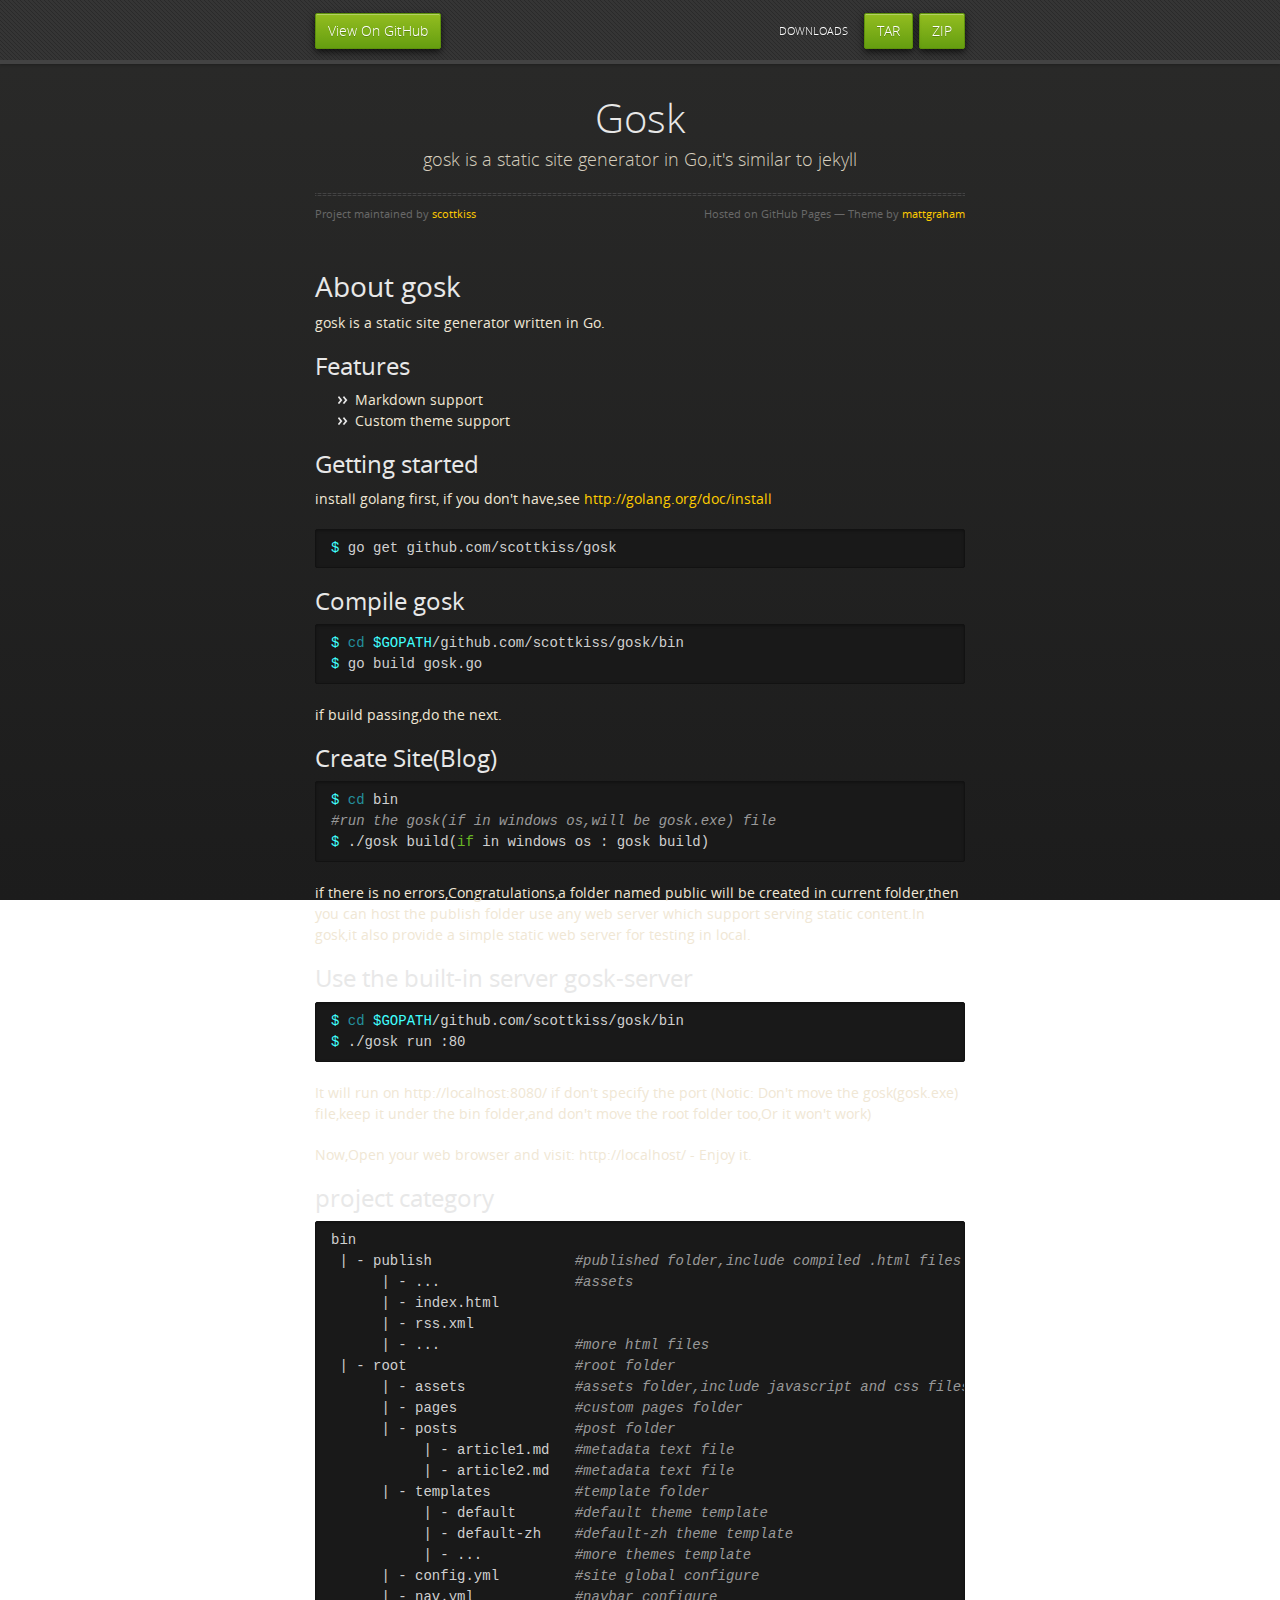
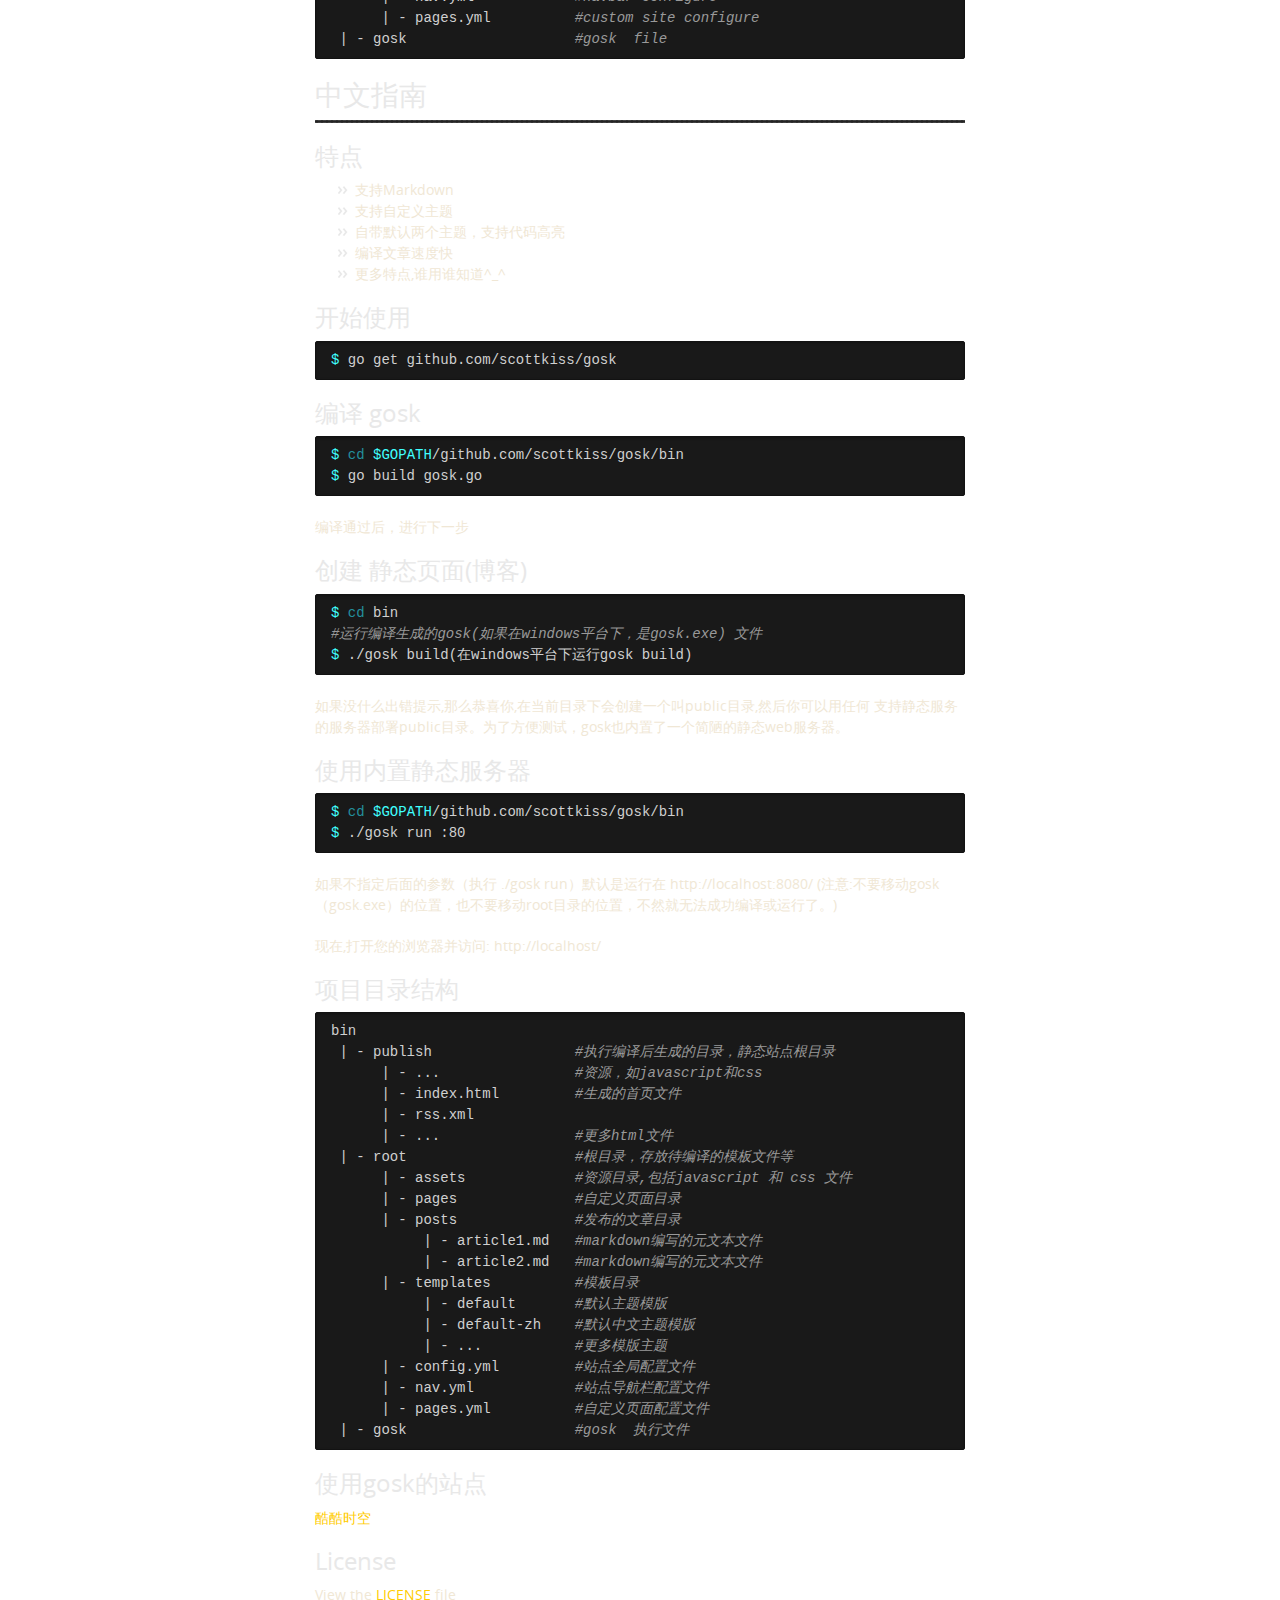
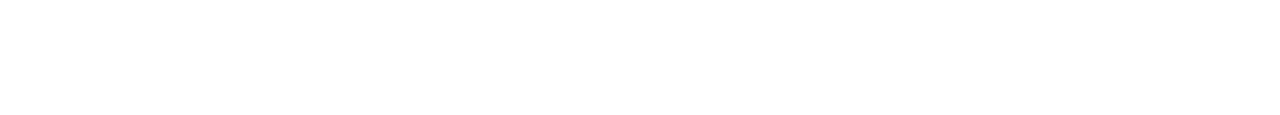
<file: index.html>
<!doctype html>
<html>
  <head>
    <meta charset="utf-8">
    <meta http-equiv="X-UA-Compatible" content="chrome=1">
    <title>Gosk by scottkiss</title>
    <link rel="stylesheet" href="stylesheets/styles.css">
    <link rel="stylesheet" href="stylesheets/pygment_trac.css">
    <script src="https://ajax.googleapis.com/ajax/libs/jquery/1.7.1/jquery.min.js"></script>
    <script src="javascripts/respond.js"></script>
    <!--[if lt IE 9]>
      <script src="//html5shiv.googlecode.com/svn/trunk/html5.js"></script>
    <![endif]-->
    <!--[if lt IE 8]>
    <link rel="stylesheet" href="stylesheets/ie.css">
    <![endif]-->
    <meta name="viewport" content="width=device-width, initial-scale=1, user-scalable=no">

  </head>
  <body>
      <div id="header">
        <nav>
          <li class="fork"><a href="https://github.com/scottkiss/gosk">View On GitHub</a></li>
          <li class="downloads"><a href="https://github.com/scottkiss/gosk/zipball/master">ZIP</a></li>
          <li class="downloads"><a href="https://github.com/scottkiss/gosk/tarball/master">TAR</a></li>
          <li class="title">DOWNLOADS</li>
        </nav>
      </div><!-- end header -->

    <div class="wrapper">

      <section>
        <div id="title">
          <h1>Gosk</h1>
          <p>gosk is a static site generator in Go,it&#39;s similar to jekyll</p>
          <hr>
          <span class="credits left">Project maintained by <a href="https://github.com/scottkiss">scottkiss</a></span>
          <span class="credits right">Hosted on GitHub Pages &mdash; Theme by <a href="https://twitter.com/michigangraham">mattgraham</a></span>
        </div>

        <h1>
<a name="about-gosk" class="anchor" href="#about-gosk"><span class="octicon octicon-link"></span></a>About gosk</h1>

<h1></h1>

<p>gosk is a static site generator written in Go.</p>

<h2>
<a name="features" class="anchor" href="#features"><span class="octicon octicon-link"></span></a>Features</h2>

<ul>
<li>Markdown support</li>
<li>Custom theme support </li>
</ul><h2>
<a name="getting-started" class="anchor" href="#getting-started"><span class="octicon octicon-link"></span></a>Getting started</h2>

<p>install golang first, if you don't have,see <a href="http://golang.org/doc/install">http://golang.org/doc/install</a></p>

<div class="highlight highlight-bash"><pre><span class="nv">$ </span>go get github.com/scottkiss/gosk
</pre></div>

<h2>
<a name="compile-gosk" class="anchor" href="#compile-gosk"><span class="octicon octicon-link"></span></a>Compile gosk</h2>

<div class="highlight highlight-bash"><pre><span class="nv">$ </span><span class="nb">cd</span> <span class="nv">$GOPATH</span>/github.com/scottkiss/gosk/bin
<span class="nv">$ </span>go build gosk.go
</pre></div>

<p>if build passing,do the next.</p>

<h2>
<a name="create-siteblog" class="anchor" href="#create-siteblog"><span class="octicon octicon-link"></span></a>Create Site(Blog)</h2>

<div class="highlight highlight-bash"><pre><span class="nv">$ </span><span class="nb">cd </span>bin
<span class="c">#run the gosk(if in windows os,will be gosk.exe) file</span>
<span class="nv">$ </span>./gosk build<span class="o">(</span><span class="k">if </span>in windows os : gosk build<span class="o">)</span>
</pre></div>

<p>if there is no errors,Congratulations,a folder named public will be created in current folder,then you can host the publish folder use any web server which support serving static content.In gosk,it also provide a simple static web server  for testing in local.</p>

<h2>
<a name="use-the-built-in-server-gosk-server" class="anchor" href="#use-the-built-in-server-gosk-server"><span class="octicon octicon-link"></span></a>Use the built-in server gosk-server</h2>

<div class="highlight highlight-bash"><pre><span class="nv">$ </span><span class="nb">cd</span> <span class="nv">$GOPATH</span>/github.com/scottkiss/gosk/bin
<span class="nv">$ </span>./gosk run :80
</pre></div>

<p>It will run on http://localhost:8080/ if don't specify the port
(Notic: Don't move the gosk(gosk.exe) file,keep it under the bin folder,and don't move the root folder too,Or it won't work)</p>

<p>Now,Open your web browser and visit: http://localhost/  - Enjoy it.</p>

<h2>
<a name="project-category" class="anchor" href="#project-category"><span class="octicon octicon-link"></span></a>project category</h2>

<div class="highlight highlight-bash"><pre>bin
 <span class="p">|</span> - publish                 <span class="c">#published folder,include compiled .html files</span>
      <span class="p">|</span> - ...                <span class="c">#assets </span>
      <span class="p">|</span> - index.html
      <span class="p">|</span> - rss.xml
      <span class="p">|</span> - ...                <span class="c">#more html files</span>
 <span class="p">|</span> - root                    <span class="c">#root folder</span>
      <span class="p">|</span> - assets             <span class="c">#assets folder,include javascript and css files</span>
      <span class="p">|</span> - pages              <span class="c">#custom pages folder</span>
      <span class="p">|</span> - posts              <span class="c">#post folder</span>
           <span class="p">|</span> - article1.md   <span class="c">#metadata text file</span>
           <span class="p">|</span> - article2.md   <span class="c">#metadata text file</span>
      <span class="p">|</span> - templates          <span class="c">#template folder</span>
           <span class="p">|</span> - default       <span class="c">#default theme template</span>
           <span class="p">|</span> - default-zh    <span class="c">#default-zh theme template</span>
           <span class="p">|</span> - ...           <span class="c">#more themes template</span>
      <span class="p">|</span> - config.yml         <span class="c">#site global configure</span>
      <span class="p">|</span> - nav.yml            <span class="c">#navbar configure</span>
      <span class="p">|</span> - pages.yml          <span class="c">#custom site configure</span>
 <span class="p">|</span> - gosk                    <span class="c">#gosk  file</span>
</pre></div>

<h1>
<a name="%E4%B8%AD%E6%96%87%E6%8C%87%E5%8D%97" class="anchor" href="#%E4%B8%AD%E6%96%87%E6%8C%87%E5%8D%97"><span class="octicon octicon-link"></span></a>中文指南</h1>

<hr><h2>
<a name="%E7%89%B9%E7%82%B9" class="anchor" href="#%E7%89%B9%E7%82%B9"><span class="octicon octicon-link"></span></a>特点</h2>

<ul>
<li>支持Markdown </li>
<li>支持自定义主题</li>
<li>自带默认两个主题，支持代码高亮</li>
<li>编译文章速度快</li>
<li>更多特点,谁用谁知道^_^</li>
</ul><h2>
<a name="%E5%BC%80%E5%A7%8B%E4%BD%BF%E7%94%A8" class="anchor" href="#%E5%BC%80%E5%A7%8B%E4%BD%BF%E7%94%A8"><span class="octicon octicon-link"></span></a>开始使用</h2>

<div class="highlight highlight-bash"><pre><span class="nv">$ </span>go get github.com/scottkiss/gosk
</pre></div>

<h2>
<a name="%E7%BC%96%E8%AF%91-gosk" class="anchor" href="#%E7%BC%96%E8%AF%91-gosk"><span class="octicon octicon-link"></span></a>编译 gosk</h2>

<div class="highlight highlight-bash"><pre><span class="nv">$ </span><span class="nb">cd</span> <span class="nv">$GOPATH</span>/github.com/scottkiss/gosk/bin
<span class="nv">$ </span>go build gosk.go
</pre></div>

<p>编译通过后，进行下一步</p>

<h2>
<a name="%E5%88%9B%E5%BB%BA-%E9%9D%99%E6%80%81%E9%A1%B5%E9%9D%A2%E5%8D%9A%E5%AE%A2" class="anchor" href="#%E5%88%9B%E5%BB%BA-%E9%9D%99%E6%80%81%E9%A1%B5%E9%9D%A2%E5%8D%9A%E5%AE%A2"><span class="octicon octicon-link"></span></a>创建 静态页面(博客)</h2>

<div class="highlight highlight-bash"><pre><span class="nv">$ </span><span class="nb">cd </span>bin
<span class="c">#运行编译生成的gosk(如果在windows平台下，是gosk.exe) 文件</span>
<span class="nv">$ </span>./gosk build<span class="o">(</span>在windows平台下运行gosk build<span class="o">)</span>
</pre></div>

<p>如果没什么出错提示,那么恭喜你,在当前目录下会创建一个叫public目录,然后你可以用任何
支持静态服务的服务器部署public目录。为了方便测试，gosk也内置了一个简陋的静态web服务器。</p>

<h2>
<a name="%E4%BD%BF%E7%94%A8%E5%86%85%E7%BD%AE%E9%9D%99%E6%80%81%E6%9C%8D%E5%8A%A1%E5%99%A8" class="anchor" href="#%E4%BD%BF%E7%94%A8%E5%86%85%E7%BD%AE%E9%9D%99%E6%80%81%E6%9C%8D%E5%8A%A1%E5%99%A8"><span class="octicon octicon-link"></span></a>使用内置静态服务器</h2>

<div class="highlight highlight-bash"><pre><span class="nv">$ </span><span class="nb">cd</span> <span class="nv">$GOPATH</span>/github.com/scottkiss/gosk/bin
<span class="nv">$ </span>./gosk run :80
</pre></div>

<p>如果不指定后面的参数（执行 ./gosk run）默认是运行在 http://localhost:8080/ 
(注意:不要移动gosk（gosk.exe）的位置，也不要移动root目录的位置，不然就无法成功编译或运行了。)</p>

<p>现在,打开您的浏览器并访问: http://localhost/ </p>

<h2>
<a name="%E9%A1%B9%E7%9B%AE%E7%9B%AE%E5%BD%95%E7%BB%93%E6%9E%84" class="anchor" href="#%E9%A1%B9%E7%9B%AE%E7%9B%AE%E5%BD%95%E7%BB%93%E6%9E%84"><span class="octicon octicon-link"></span></a>项目目录结构</h2>

<div class="highlight highlight-bash"><pre>bin
 <span class="p">|</span> - publish                 <span class="c">#执行编译后生成的目录，静态站点根目录</span>
      <span class="p">|</span> - ...                <span class="c">#资源，如javascript和css </span>
      <span class="p">|</span> - index.html         <span class="c">#生成的首页文件</span>
      <span class="p">|</span> - rss.xml
      <span class="p">|</span> - ...                <span class="c">#更多html文件</span>
 <span class="p">|</span> - root                    <span class="c">#根目录，存放待编译的模板文件等</span>
      <span class="p">|</span> - assets             <span class="c">#资源目录,包括javascript 和 css 文件</span>
      <span class="p">|</span> - pages              <span class="c">#自定义页面目录</span>
      <span class="p">|</span> - posts              <span class="c">#发布的文章目录</span>
           <span class="p">|</span> - article1.md   <span class="c">#markdown编写的元文本文件</span>
           <span class="p">|</span> - article2.md   <span class="c">#markdown编写的元文本文件</span>
      <span class="p">|</span> - templates          <span class="c">#模板目录</span>
           <span class="p">|</span> - default       <span class="c">#默认主题模版</span>
           <span class="p">|</span> - default-zh    <span class="c">#默认中文主题模版</span>
           <span class="p">|</span> - ...           <span class="c">#更多模版主题</span>
      <span class="p">|</span> - config.yml         <span class="c">#站点全局配置文件</span>
      <span class="p">|</span> - nav.yml            <span class="c">#站点导航栏配置文件</span>
      <span class="p">|</span> - pages.yml          <span class="c">#自定义页面配置文件</span>
 <span class="p">|</span> - gosk                    <span class="c">#gosk  执行文件</span>
</pre></div>

<h2>
<a name="%E4%BD%BF%E7%94%A8gosk%E7%9A%84%E7%AB%99%E7%82%B9" class="anchor" href="#%E4%BD%BF%E7%94%A8gosk%E7%9A%84%E7%AB%99%E7%82%B9"><span class="octicon octicon-link"></span></a>使用gosk的站点</h2>

<p><a href="http://www.cocosk.com/">酷酷时空</a></p>

<h2>
<a name="license" class="anchor" href="#license"><span class="octicon octicon-link"></span></a>License</h2>

<p>View the <a href="https://github.com/scottkiss/gosk/blob/master/LICENSE">LICENSE</a> file</p>
      </section>

    </div>
    <!--[if !IE]><script>fixScale(document);</script><![endif]-->
    
  </body>
</html>
</file>
<file: stylesheets/styles.css>
@font-face {
  font-family: 'OpenSansLight';
  src: url("../fonts/OpenSans-Light-webfont.eot");
  src: url("../fonts/OpenSans-Light-webfont.eot?#iefix") format("embedded-opentype"), url("../fonts/OpenSans-Light-webfont.woff") format("woff"), url("../fonts/OpenSans-Light-webfont.ttf") format("truetype"), url("../fonts/OpenSans-Light-webfont.svg#OpenSansLight") format("svg");
  font-weight: normal;
  font-style: normal;
}

@font-face {
  font-family: 'OpenSansLightItalic';
  src: url("../fonts/OpenSans-LightItalic-webfont.eot");
  src: url("../fonts/OpenSans-LightItalic-webfont.eot?#iefix") format("embedded-opentype"), url("../fonts/OpenSans-LightItalic-webfont.woff") format("woff"), url("../fonts/OpenSans-LightItalic-webfont.ttf") format("truetype"), url("../fonts/OpenSans-LightItalic-webfont.svg#OpenSansLightItalic") format("svg");
  font-weight: normal;
  font-style: normal;
}

@font-face {
  font-family: 'OpenSansRegular';
  src: url("../fonts/OpenSans-Regular-webfont.eot");
  src: url("../fonts/OpenSans-Regular-webfont.eot?#iefix") format("embedded-opentype"), url("../fonts/OpenSans-Regular-webfont.woff") format("woff"), url("../fonts/OpenSans-Regular-webfont.ttf") format("truetype"), url("../fonts/OpenSans-Regular-webfont.svg#OpenSansRegular") format("svg");
  font-weight: normal;
  font-style: normal;
  -webkit-font-smoothing: antialiased;
}

@font-face {
  font-family: 'OpenSansItalic';
  src: url("../fonts/OpenSans-Italic-webfont.eot");
  src: url("../fonts/OpenSans-Italic-webfont.eot?#iefix") format("embedded-opentype"), url("../fonts/OpenSans-Italic-webfont.woff") format("woff"), url("../fonts/OpenSans-Italic-webfont.ttf") format("truetype"), url("../fonts/OpenSans-Italic-webfont.svg#OpenSansItalic") format("svg");
  font-weight: normal;
  font-style: normal;
  -webkit-font-smoothing: antialiased;
}

@font-face {
  font-family: 'OpenSansSemibold';
  src: url("../fonts/OpenSans-Semibold-webfont.eot");
  src: url("../fonts/OpenSans-Semibold-webfont.eot?#iefix") format("embedded-opentype"), url("../fonts/OpenSans-Semibold-webfont.woff") format("woff"), url("../fonts/OpenSans-Semibold-webfont.ttf") format("truetype"), url("../fonts/OpenSans-Semibold-webfont.svg#OpenSansSemibold") format("svg");
  font-weight: normal;
  font-style: normal;
  -webkit-font-smoothing: antialiased;
}

@font-face {
  font-family: 'OpenSansSemiboldItalic';
  src: url("../fonts/OpenSans-SemiboldItalic-webfont.eot");
  src: url("../fonts/OpenSans-SemiboldItalic-webfont.eot?#iefix") format("embedded-opentype"), url("../fonts/OpenSans-SemiboldItalic-webfont.woff") format("woff"), url("../fonts/OpenSans-SemiboldItalic-webfont.ttf") format("truetype"), url("../fonts/OpenSans-SemiboldItalic-webfont.svg#OpenSansSemiboldItalic") format("svg");
  font-weight: normal;
  font-style: normal;
  -webkit-font-smoothing: antialiased;
}

@font-face {
  font-family: 'OpenSansBold';
  src: url("../fonts/OpenSans-Bold-webfont.eot");
  src: url("../fonts/OpenSans-Bold-webfont.eot?#iefix") format("embedded-opentype"), url("../fonts/OpenSans-Bold-webfont.woff") format("woff"), url("../fonts/OpenSans-Bold-webfont.ttf") format("truetype"), url("../fonts/OpenSans-Bold-webfont.svg#OpenSansBold") format("svg");
  font-weight: normal;
  font-style: normal;
  -webkit-font-smoothing: antialiased;
}

@font-face {
  font-family: 'OpenSansBoldItalic';
  src: url("../fonts/OpenSans-BoldItalic-webfont.eot");
  src: url("../fonts/OpenSans-BoldItalic-webfont.eot?#iefix") format("embedded-opentype"), url("../fonts/OpenSans-BoldItalic-webfont.woff") format("woff"), url("../fonts/OpenSans-BoldItalic-webfont.ttf") format("truetype"), url("../fonts/OpenSans-BoldItalic-webfont.svg#OpenSansBoldItalic") format("svg");
  font-weight: normal;
  font-style: normal;
  -webkit-font-smoothing: antialiased;
}

/* normalize.css 2012-02-07T12:37 UTC - http://github.com/necolas/normalize.css */
/* =============================================================================
   HTML5 display definitions
   ========================================================================== */
/*
 * Corrects block display not defined in IE6/7/8/9 & FF3
 */
article,
aside,
details,
figcaption,
figure,
footer,
header,
hgroup,
nav,
section,
summary {
  display: block;
}

/*
 * Corrects inline-block display not defined in IE6/7/8/9 & FF3
 */
audio,
canvas,
video {
  display: inline-block;
  *display: inline;
  *zoom: 1;
}

/*
 * Prevents modern browsers from displaying 'audio' without controls
 */
audio:not([controls]) {
  display: none;
}

/*
 * Addresses styling for 'hidden' attribute not present in IE7/8/9, FF3, S4
 * Known issue: no IE6 support
 */
[hidden] {
  display: none;
}

/* =============================================================================
   Base
   ========================================================================== */
/*
 * 1. Corrects text resizing oddly in IE6/7 when body font-size is set using em units
 *    http://clagnut.com/blog/348/#c790
 * 2. Prevents iOS text size adjust after orientation change, without disabling user zoom
 *    www.456bereastreet.com/archive/201012/controlling_text_size_in_safari_for_ios_without_disabling_user_zoom/
 */
html {
  font-size: 100%;
  /* 1 */
  -webkit-text-size-adjust: 100%;
  /* 2 */
  -ms-text-size-adjust: 100%;
  /* 2 */
}

/*
 * Addresses font-family inconsistency between 'textarea' and other form elements.
 */
html,
button,
input,
select,
textarea {
  font-family: sans-serif;
}

/*
 * Addresses margins handled incorrectly in IE6/7
 */
body {
  margin: 0;
}

/* =============================================================================
   Links
   ========================================================================== */
/*
 * Addresses outline displayed oddly in Chrome
 */
a:focus {
  outline: thin dotted;
}

/*
 * Improves readability when focused and also mouse hovered in all browsers
 * people.opera.com/patrickl/experiments/keyboard/test
 */
a:hover,
a:active {
  outline: 0;
}

/* =============================================================================
   Typography
   ========================================================================== */
/*
 * Addresses font sizes and margins set differently in IE6/7
 * Addresses font sizes within 'section' and 'article' in FF4+, Chrome, S5
 */
h1 {
  font-size: 2em;
  margin: 0.67em 0;
}

h2 {
  font-size: 1.5em;
  margin: 0.83em 0;
}

h3 {
  font-size: 1.17em;
  margin: 1em 0;
}

h4 {
  font-size: 1em;
  margin: 1.33em 0;
}

h5 {
  font-size: 0.83em;
  margin: 1.67em 0;
}

h6 {
  font-size: 0.75em;
  margin: 2.33em 0;
}

/*
 * Addresses styling not present in IE7/8/9, S5, Chrome
 */
abbr[title] {
  border-bottom: 1px dotted;
}

/*
 * Addresses style set to 'bolder' in FF3+, S4/5, Chrome
*/
b,
strong {
  font-weight: bold;
}

blockquote {
  margin: 1em 40px;
}

/*
 * Addresses styling not present in S5, Chrome
 */
dfn {
  font-style: italic;
}

/*
 * Addresses styling not present in IE6/7/8/9
 */
mark {
  background: #ff0;
  color: #000;
}

/*
 * Addresses margins set differently in IE6/7
 */
p,
pre {
  margin: 1em 0;
}

/*
 * Corrects font family set oddly in IE6, S4/5, Chrome
 * en.wikipedia.org/wiki/User:Davidgothberg/Test59
 */
pre,
code,
kbd,
samp {
  font-family: monospace, serif;
  _font-family: 'courier new', monospace;
  font-size: 1em;
}

/*
 * 1. Addresses CSS quotes not supported in IE6/7
 * 2. Addresses quote property not supported in S4
 */
/* 1 */
q {
  quotes: none;
}

/* 2 */
q:before,
q:after {
  content: '';
  content: none;
}

small {
  font-size: 75%;
}

/*
 * Prevents sub and sup affecting line-height in all browsers
 * gist.github.com/413930
 */
sub,
sup {
  font-size: 75%;
  line-height: 0;
  position: relative;
  vertical-align: baseline;
}

sup {
  top: -0.5em;
}

sub {
  bottom: -0.25em;
}

/* =============================================================================
   Lists
   ========================================================================== */
/*
 * Addresses margins set differently in IE6/7
 */
dl,
menu,
ol,
ul {
  margin: 1em 0;
}

dd {
  margin: 0 0 0 40px;
}

/*
 * Addresses paddings set differently in IE6/7
 */
menu,
ol,
ul {
  padding: 0 0 0 40px;
}

/*
 * Corrects list images handled incorrectly in IE7
 */
nav ul,
nav ol {
  list-style: none;
  list-style-image: none;
}

/* =============================================================================
   Embedded content
   ========================================================================== */
/*
 * 1. Removes border when inside 'a' element in IE6/7/8/9, FF3
 * 2. Improves image quality when scaled in IE7
 *    code.flickr.com/blog/2008/11/12/on-ui-quality-the-little-things-client-side-image-resizing/
 */
img {
  border: 0;
  /* 1 */
  -ms-interpolation-mode: bicubic;
  /* 2 */
}

/*
 * Corrects overflow displayed oddly in IE9
 */
svg:not(:root) {
  overflow: hidden;
}

/* =============================================================================
   Figures
   ========================================================================== */
/*
 * Addresses margin not present in IE6/7/8/9, S5, O11
 */
figure {
  margin: 0;
}

/* =============================================================================
   Forms
   ========================================================================== */
/*
 * Corrects margin displayed oddly in IE6/7
 */
form {
  margin: 0;
}

/*
 * Define consistent border, margin, and padding
 */
fieldset {
  border: 1px solid #c0c0c0;
  margin: 0 2px;
  padding: 0.35em 0.625em 0.75em;
}

/*
 * 1. Corrects color not being inherited in IE6/7/8/9
 * 2. Corrects text not wrapping in FF3 
 * 3. Corrects alignment displayed oddly in IE6/7
 */
legend {
  border: 0;
  /* 1 */
  padding: 0;
  white-space: normal;
  /* 2 */
  *margin-left: -7px;
  /* 3 */
}

/*
 * 1. Corrects font size not being inherited in all browsers
 * 2. Addresses margins set differently in IE6/7, FF3+, S5, Chrome
 * 3. Improves appearance and consistency in all browsers
 */
button,
input,
select,
textarea {
  font-size: 100%;
  /* 1 */
  margin: 0;
  /* 2 */
  vertical-align: baseline;
  /* 3 */
  *vertical-align: middle;
  /* 3 */
}

/*
 * Addresses FF3/4 setting line-height on 'input' using !important in the UA stylesheet
 */
button,
input {
  line-height: normal;
  /* 1 */
}

/*
 * 1. Improves usability and consistency of cursor style between image-type 'input' and others
 * 2. Corrects inability to style clickable 'input' types in iOS
 * 3. Removes inner spacing in IE7 without affecting normal text inputs
 *    Known issue: inner spacing remains in IE6
 */
button,
input[type="button"],
input[type="reset"],
input[type="submit"] {
  cursor: pointer;
  /* 1 */
  -webkit-appearance: button;
  /* 2 */
  *overflow: visible;
  /* 3 */
}

/*
 * Re-set default cursor for disabled elements
 */
button[disabled],
input[disabled] {
  cursor: default;
}

/*
 * 1. Addresses box sizing set to content-box in IE8/9
 * 2. Removes excess padding in IE8/9
 * 3. Removes excess padding in IE7
      Known issue: excess padding remains in IE6
 */
input[type="checkbox"],
input[type="radio"] {
  box-sizing: border-box;
  /* 1 */
  padding: 0;
  /* 2 */
  *height: 13px;
  /* 3 */
  *width: 13px;
  /* 3 */
}

/*
 * 1. Addresses appearance set to searchfield in S5, Chrome
 * 2. Addresses box-sizing set to border-box in S5, Chrome (include -moz to future-proof)
 */
input[type="search"] {
  -webkit-appearance: textfield;
  /* 1 */
  -moz-box-sizing: content-box;
  -webkit-box-sizing: content-box;
  /* 2 */
  box-sizing: content-box;
}

/*
 * Removes inner padding and search cancel button in S5, Chrome on OS X
 */
input[type="search"]::-webkit-search-decoration,
input[type="search"]::-webkit-search-cancel-button {
  -webkit-appearance: none;
}

/*
 * Removes inner padding and border in FF3+
 * www.sitepen.com/blog/2008/05/14/the-devils-in-the-details-fixing-dojos-toolbar-buttons/
 */
button::-moz-focus-inner,
input::-moz-focus-inner {
  border: 0;
  padding: 0;
}

/*
 * 1. Removes default vertical scrollbar in IE6/7/8/9
 * 2. Improves readability and alignment in all browsers
 */
textarea {
  overflow: auto;
  /* 1 */
  vertical-align: top;
  /* 2 */
}

/* =============================================================================
   Tables
   ========================================================================== */
/*
 * Remove most spacing between table cells
 */
table {
  border-collapse: collapse;
  border-spacing: 0;
}

body {
  padding: 0px 0 20px 0px;
  margin: 0px;
  font: 14px/1.5 "OpenSansRegular", "Helvetica Neue", Helvetica, Arial, sans-serif;
  color: #f0e7d5;
  font-weight: normal;
  background: #252525;
  background-attachment: fixed !important;
  background: -webkit-gradient(linear, 50% 0%, 50% 100%, color-stop(0%, #2a2a29), color-stop(100%, #1c1c1c));
  background: -webkit-linear-gradient(#2a2a29, #1c1c1c);
  background: -moz-linear-gradient(#2a2a29, #1c1c1c);
  background: -o-linear-gradient(#2a2a29, #1c1c1c);
  background: -ms-linear-gradient(#2a2a29, #1c1c1c);
  background: linear-gradient(#2a2a29, #1c1c1c);
}

h1, h2, h3, h4, h5, h6 {
  color: #e8e8e8;
  margin: 0 0 10px;
  font-family: 'OpenSansRegular', "Helvetica Neue", Helvetica, Arial, sans-serif;
  font-weight: normal;
}

p, ul, ol, table, pre, dl {
  margin: 0 0 20px;
}

h1, h2, h3 {
  line-height: 1.1;
}

h1 {
  font-size: 28px;
}

h2 {
  font-size: 24px;
}

h4, h5, h6 {
  color: #e8e8e8;
}

h3 {
  font-size: 18px;
  line-height: 24px;
  font-family: 'OpenSansRegular', "Helvetica Neue", Helvetica, Arial, sans-serif !important;
  font-weight: normal;
  color: #b6b6b6;
}

a {
  color: #ffcc00;
  font-weight: 400;
  text-decoration: none;
}
a:hover {
  color: #ffeb9b;
}

a small {
  font-size: 11px;
  color: #666;
  margin-top: -0.6em;
  display: block;
}

ul {
  list-style-image: url("../images/bullet.png");
}

strong {
  font-family: 'OpenSansBold', "Helvetica Neue", Helvetica, Arial, sans-serif !important;
  font-weight: normal;
}

.wrapper {
  max-width: 650px;
  margin: 0 auto;
  position: relative;
  padding: 0 20px;
}

section img {
  max-width: 100%;
}

blockquote {
  border-left: 3px solid #ffcc00;
  margin: 0;
  padding: 0 0 0 20px;
  font-style: italic;
}

code {
  font-family: "Lucida Sans", Monaco, Bitstream Vera Sans Mono, Lucida Console, Terminal;
  color: #efefef;
  font-size: 13px;
  margin: 0 4px;
  padding: 4px 6px;
  -moz-border-radius: 2px;
  -webkit-border-radius: 2px;
  -o-border-radius: 2px;
  -ms-border-radius: 2px;
  -khtml-border-radius: 2px;
  border-radius: 2px;
}

pre {
  padding: 8px 15px;
  background: #191919;
  -moz-border-radius: 2px;
  -webkit-border-radius: 2px;
  -o-border-radius: 2px;
  -ms-border-radius: 2px;
  -khtml-border-radius: 2px;
  border-radius: 2px;
  border: 1px solid #121212;
  -moz-box-shadow: inset 0 1px 3px rgba(0, 0, 0, 0.3);
  -webkit-box-shadow: inset 0 1px 3px rgba(0, 0, 0, 0.3);
  -o-box-shadow: inset 0 1px 3px rgba(0, 0, 0, 0.3);
  box-shadow: inset 0 1px 3px rgba(0, 0, 0, 0.3);
  overflow: auto;
  overflow-y: hidden;
}
pre code {
  color: #efefef;
  text-shadow: 0px 1px 0px #000;
  margin: 0;
  padding: 0;
}

table {
  width: 100%;
  border-collapse: collapse;
}

th {
  text-align: left;
  padding: 5px 10px;
  border-bottom: 1px solid #434343;
  color: #b6b6b6;
  font-family: 'OpenSansSemibold', "Helvetica Neue", Helvetica, Arial, sans-serif !important;
  font-weight: normal;
}

td {
  text-align: left;
  padding: 5px 10px;
  border-bottom: 1px solid #434343;
}

hr {
  border: 0;
  outline: none;
  height: 3px;
  background: transparent url("../images/hr.gif") center center repeat-x;
  margin: 0 0 20px;
}

dt {
  color: #F0E7D5;
  font-family: 'OpenSansSemibold', "Helvetica Neue", Helvetica, Arial, sans-serif !important;
  font-weight: normal;
}

#header {
  z-index: 100;
  left: 0;
  top: 0px;
  height: 60px;
  width: 100%;
  position: fixed;
  background: url(../images/nav-bg.gif) #353535;
  border-bottom: 4px solid #434343;
  -moz-box-shadow: 0px 1px 3px rgba(0, 0, 0, 0.25);
  -webkit-box-shadow: 0px 1px 3px rgba(0, 0, 0, 0.25);
  -o-box-shadow: 0px 1px 3px rgba(0, 0, 0, 0.25);
  box-shadow: 0px 1px 3px rgba(0, 0, 0, 0.25);
}
#header nav {
  max-width: 650px;
  margin: 0 auto;
  padding: 0 10px;
  background: blue;
  margin: 6px auto;
}
#header nav li {
  font-family: 'OpenSansLight', "Helvetica Neue", Helvetica, Arial, sans-serif;
  font-weight: normal;
  list-style: none;
  display: inline;
  color: white;
  line-height: 50px;
  text-shadow: 0px 1px 0px rgba(0, 0, 0, 0.2);
  font-size: 14px;
}
#header nav li a {
  color: white;
  border: 1px solid #5d910b;
  background: -webkit-gradient(linear, 50% 0%, 50% 100%, color-stop(0%, #93bd20), color-stop(100%, #659e10));
  background: -webkit-linear-gradient(#93bd20, #659e10);
  background: -moz-linear-gradient(#93bd20, #659e10);
  background: -o-linear-gradient(#93bd20, #659e10);
  background: -ms-linear-gradient(#93bd20, #659e10);
  background: linear-gradient(#93bd20, #659e10);
  -moz-border-radius: 2px;
  -webkit-border-radius: 2px;
  -o-border-radius: 2px;
  -ms-border-radius: 2px;
  -khtml-border-radius: 2px;
  border-radius: 2px;
  -moz-box-shadow: inset 0px 1px 0px rgba(255, 255, 255, 0.3), 0px 3px 7px rgba(0, 0, 0, 0.7);
  -webkit-box-shadow: inset 0px 1px 0px rgba(255, 255, 255, 0.3), 0px 3px 7px rgba(0, 0, 0, 0.7);
  -o-box-shadow: inset 0px 1px 0px rgba(255, 255, 255, 0.3), 0px 3px 7px rgba(0, 0, 0, 0.7);
  box-shadow: inset 0px 1px 0px rgba(255, 255, 255, 0.3), 0px 3px 7px rgba(0, 0, 0, 0.7);
  background-color: #93bd20;
  padding: 10px 12px;
  margin-top: 6px;
  line-height: 14px;
  font-size: 14px;
  display: inline-block;
  text-align: center;
}
#header nav li a:hover {
  background: -webkit-gradient(linear, 50% 0%, 50% 100%, color-stop(0%, #749619), color-stop(100%, #527f0e));
  background: -webkit-linear-gradient(#749619, #527f0e);
  background: -moz-linear-gradient(#749619, #527f0e);
  background: -o-linear-gradient(#749619, #527f0e);
  background: -ms-linear-gradient(#749619, #527f0e);
  background: linear-gradient(#749619, #527f0e);
  background-color: #659e10;
  border: 1px solid #527f0e;
  -moz-box-shadow: inset 0px 1px 1px rgba(0, 0, 0, 0.2), 0px 1px 0px rgba(0, 0, 0, 0);
  -webkit-box-shadow: inset 0px 1px 1px rgba(0, 0, 0, 0.2), 0px 1px 0px rgba(0, 0, 0, 0);
  -o-box-shadow: inset 0px 1px 1px rgba(0, 0, 0, 0.2), 0px 1px 0px rgba(0, 0, 0, 0);
  box-shadow: inset 0px 1px 1px rgba(0, 0, 0, 0.2), 0px 1px 0px rgba(0, 0, 0, 0);
}
#header nav li.fork {
  float: left;
  margin-left: 0px;
}
#header nav li.downloads {
  float: right;
  margin-left: 6px;
}
#header nav li.title {
  float: right;
  margin-right: 10px;
  font-size: 11px;
}

section {
  max-width: 650px;
  padding: 30px 0px 50px 0px;
  margin: 20px 0;
  margin-top: 70px;
}
section #title {
  border: 0;
  outline: none;
  margin: 0 0 50px 0;
  padding: 0 0 5px 0;
}
section #title h1 {
  font-family: 'OpenSansLight', "Helvetica Neue", Helvetica, Arial, sans-serif;
  font-weight: normal;
  font-size: 40px;
  text-align: center;
  line-height: 36px;
}
section #title p {
  color: #d7cfbe;
  font-family: 'OpenSansLight', "Helvetica Neue", Helvetica, Arial, sans-serif;
  font-weight: normal;
  font-size: 18px;
  text-align: center;
}
section #title .credits {
  font-size: 11px;
  font-family: 'OpenSansRegular', "Helvetica Neue", Helvetica, Arial, sans-serif;
  font-weight: normal;
  color: #696969;
  margin-top: -10px;
}
section #title .credits.left {
  float: left;
}
section #title .credits.right {
  float: right;
}

@media print, screen and (max-width: 720px) {
  #title .credits {
    display: block;
    width: 100%;
    line-height: 30px;
    text-align: center;
  }
  #title .credits .left {
    float: none;
    display: block;
  }
  #title .credits .right {
    float: none;
    display: block;
  }
}
@media print, screen and (max-width: 480px) {
  #header {
    margin-top: -20px;
  }

  section {
    margin-top: 40px;
  }

  nav {
    display: none;
  }
}
</file>
<file: stylesheets/pygment_trac.css>
.highlight .hll { background-color: #404040 }
.highlight  { color: #d0d0d0 }
.highlight .c { color: #999999; font-style: italic } /* Comment */
.highlight .err { color: #a61717; background-color: #e3d2d2 } /* Error */
.highlight .g { color: #d0d0d0 } /* Generic */
.highlight .k { color: #6ab825; font-weight: normal } /* Keyword */
.highlight .l { color: #d0d0d0 } /* Literal */
.highlight .n { color: #d0d0d0 } /* Name */
.highlight .o { color: #d0d0d0 } /* Operator */
.highlight .x { color: #d0d0d0 } /* Other */
.highlight .p { color: #d0d0d0 } /* Punctuation */
.highlight .cm { color: #999999; font-style: italic } /* Comment.Multiline */
.highlight .cp { color: #cd2828; font-weight: normal } /* Comment.Preproc */
.highlight .c1 { color: #999999; font-style: italic } /* Comment.Single */
.highlight .cs { color: #e50808; font-weight: normal; background-color: #520000 } /* Comment.Special */
.highlight .gd { color: #d22323 } /* Generic.Deleted */
.highlight .ge { color: #d0d0d0; font-style: italic } /* Generic.Emph */
.highlight .gr { color: #d22323 } /* Generic.Error */
.highlight .gh { color: #ffffff; font-weight: normal } /* Generic.Heading */
.highlight .gi { color: #589819 } /* Generic.Inserted */
.highlight .go { color: #cccccc } /* Generic.Output */
.highlight .gp { color: #aaaaaa } /* Generic.Prompt */
.highlight .gs { color: #d0d0d0; font-weight: normal } /* Generic.Strong */
.highlight .gu { color: #ffffff; text-decoration: underline } /* Generic.Subheading */
.highlight .gt { color: #d22323 } /* Generic.Traceback */
.highlight .kc { color: #6ab825; font-weight: normal } /* Keyword.Constant */
.highlight .kd { color: #6ab825; font-weight: normal } /* Keyword.Declaration */
.highlight .kn { color: #6ab825; font-weight: normal } /* Keyword.Namespace */
.highlight .kp { color: #6ab825 } /* Keyword.Pseudo */
.highlight .kr { color: #6ab825; font-weight: normal } /* Keyword.Reserved */
.highlight .kt { color: #6ab825; font-weight: normal } /* Keyword.Type */
.highlight .ld { color: #d0d0d0 } /* Literal.Date */
.highlight .m { color: #3677a9 } /* Literal.Number */
.highlight .s { color: #9dd5f1 } /* Literal.String */
.highlight .na { color: #bbbbbb } /* Name.Attribute */
.highlight .nb { color: #24909d } /* Name.Builtin */
.highlight .nc { color: #447fcf; text-decoration: underline } /* Name.Class */
.highlight .no { color: #40ffff } /* Name.Constant */
.highlight .nd { color: #ffa500 } /* Name.Decorator */
.highlight .ni { color: #d0d0d0 } /* Name.Entity */
.highlight .ne { color: #bbbbbb } /* Name.Exception */
.highlight .nf { color: #447fcf } /* Name.Function */
.highlight .nl { color: #d0d0d0 } /* Name.Label */
.highlight .nn { color: #447fcf; text-decoration: underline } /* Name.Namespace */
.highlight .nx { color: #d0d0d0 } /* Name.Other */
.highlight .py { color: #d0d0d0 } /* Name.Property */
.highlight .nt { color: #6ab825;} /* Name.Tag */
.highlight .nv { color: #40ffff } /* Name.Variable */
.highlight .ow { color: #6ab825; font-weight: normal } /* Operator.Word */
.highlight .w { color: #666666 } /* Text.Whitespace */
.highlight .mf { color: #3677a9 } /* Literal.Number.Float */
.highlight .mh { color: #3677a9 } /* Literal.Number.Hex */
.highlight .mi { color: #3677a9 } /* Literal.Number.Integer */
.highlight .mo { color: #3677a9 } /* Literal.Number.Oct */
.highlight .sb { color: #9dd5f1 } /* Literal.String.Backtick */
.highlight .sc { color: #9dd5f1 } /* Literal.String.Char */
.highlight .sd { color: #9dd5f1 } /* Literal.String.Doc */
.highlight .s2 { color: #9dd5f1 } /* Literal.String.Double */
.highlight .se { color: #9dd5f1 } /* Literal.String.Escape */
.highlight .sh { color: #9dd5f1 } /* Literal.String.Heredoc */
.highlight .si { color: #9dd5f1 } /* Literal.String.Interpol */
.highlight .sx { color: #ffa500 } /* Literal.String.Other */
.highlight .sr { color: #9dd5f1 } /* Literal.String.Regex */
.highlight .s1 { color: #9dd5f1 } /* Literal.String.Single */
.highlight .ss { color: #9dd5f1 } /* Literal.String.Symbol */
.highlight .bp { color: #24909d } /* Name.Builtin.Pseudo */
.highlight .vc { color: #40ffff } /* Name.Variable.Class */
.highlight .vg { color: #40ffff } /* Name.Variable.Global */
.highlight .vi { color: #40ffff } /* Name.Variable.Instance */
.highlight .il { color: #3677a9 } /* Literal.Number.Integer.Long */
</file>
<file: stylesheets/ie.css>
nav {
  display: none;
}
</file>
